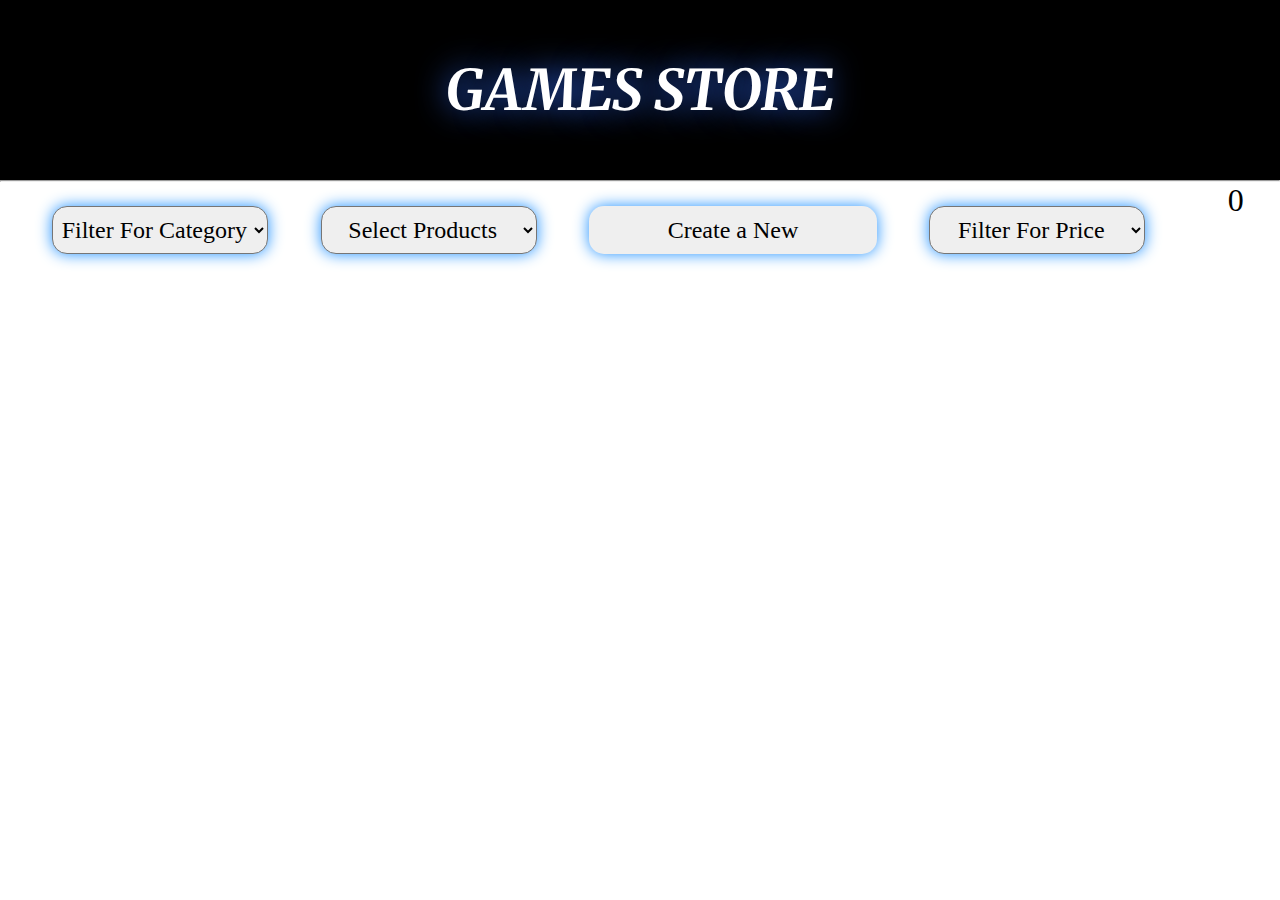
<file: index.html>
<!DOCTYPE html>
<html lang="en">
<head>
    <meta charset="UTF-8">
    <meta http-equiv="X-UA-Compatible" content="IE=edge">
    <meta name="viewport" content="width=device-width, initial-scale=1.0">
    <link rel="Icon" href="https://cdn-icons-png.flaticon.com/512/1694/1694661.png">
    <link rel="stylesheet" href="style.css">
    <link rel="stylesheet" href="https://cdnjs.cloudflare.com/ajax/libs/font-awesome/6.0.0-beta2/css/all.min.css" integrity="sha512-YWzhKL2whUzgiheMoBFwW8CKV4qpHQAEuvilg9FAn5VJUDwKZZxkJNuGM4XkWuk94WCrrwslk8yWNGmY1EduTA==" crossorigin="anonymous" referrerpolicy="no-referrer" />
    <title>GAMES STORE</title>
</head>
<body>
    <header>
        <!-- <img class="img-header" src="/Images/iconsHeader.jpg"> -->
        <div class="logotype">
            <h1>GAMES STORE</h1>
        </div>
        <!-- <img class="img-header" src="/Images/iconsHeader.jpg"> -->
    </header>
    <hr>
    <div class="container-products">
        <div class="modal">
            <button id="close-modal">X</button>
            <input type="text" id="new-product" placeholder="Product">
            <input type="text" id="new-price" placeholder="Price">
            <input type="file" name="" id="new-image">
            <button id="btn-new-create">Create new Object</button>
    </div>
    <nav>
        <select name="" id="filterXCategory">
            <option value="">Filter For Category</option>
            <option value="Accion">Accion</option>
            <option value="Aventura">Aventura</option>
            <option value="Disparo">Juegos De Disparo</option>
            <option value="Deportes">Deportes</option>
            <option value="Terror">Terror</option>
        </select>
        <select name="" id="select-products"></select>
        <button id="btn-create" width="1px">Create a New </button>
        <select name="" id="filterXPrice">
            <option value="">Filter For Price</option>
            <option value="$15.00 - $40.00">$15.00 - $40.00</option>
            <option value="$41.00 - $60.00">$41.00 - $60.00</option>
            <option value="$61.00">$61.00</option>
            <option value="gratuito">Gratuito</option>
        </select>
        <div id="compras">
        <i class=" icons fas fa-shopping-cart" id="products"></i>
        <p id="counter-label">0</p>
        </div>
    </nav>
    <main id="container-cards"></main>
    <div class="overlay " id="overlay" >
        <div class="popup" id="popup">
            <a href="#" id="btn-close-popup" class="btn-close-popup"><i class="fas fa-times"></i></a>
            <div class="shoppingCart">
            <i class="fa fa-gamepad" id="cart" aria-hidden="true"></i>
            <h3>BUY GAMES</h3>
        </div>
        <div class="principal-container shoppingCart-container" >
    
        </div>
        </div>
    </div>
    <script src="app.js"></script>
    <script src="products.js"></script>
</body>
</html>
</file>
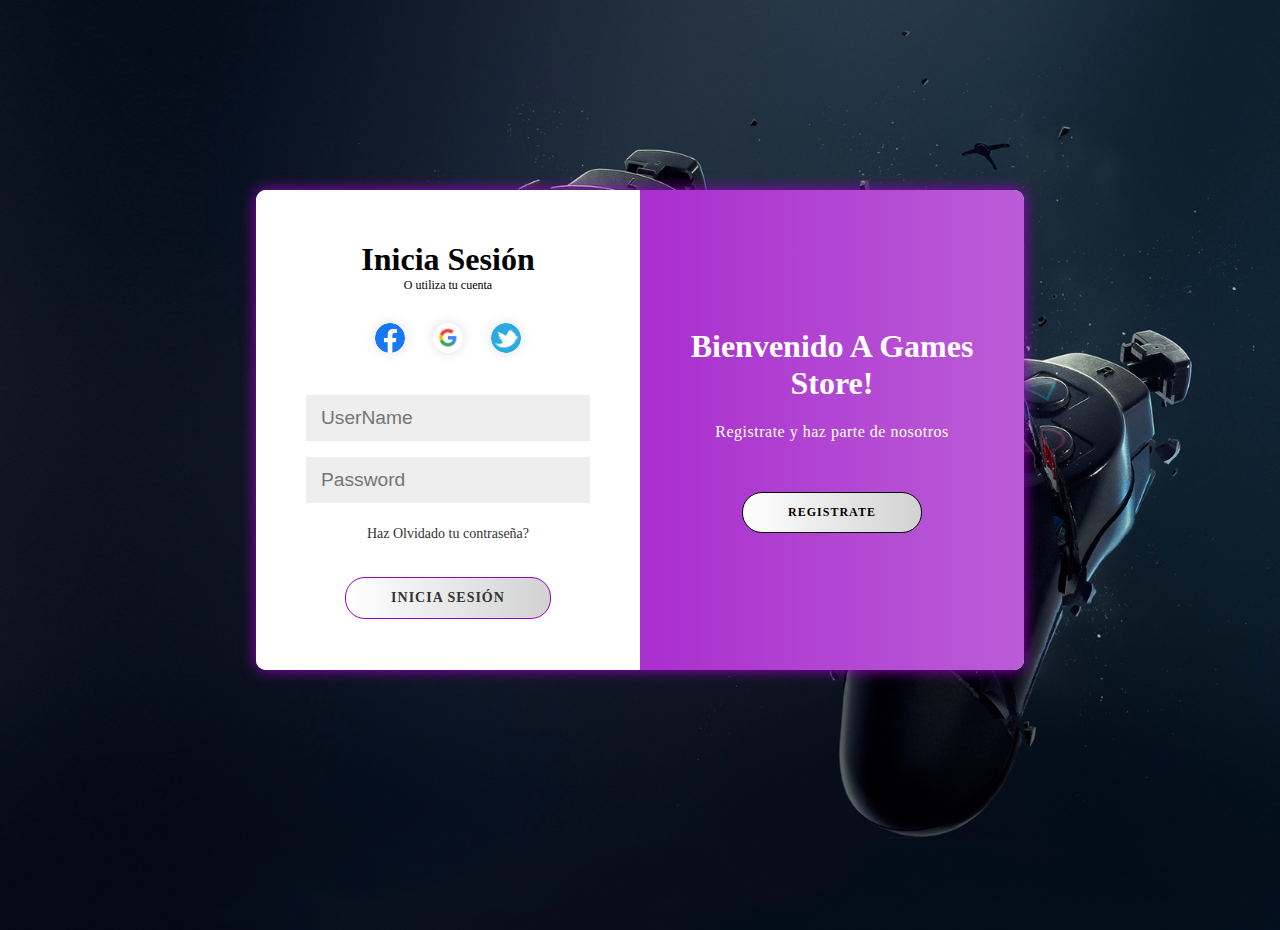
<file: logIn.html>
<!DOCTYPE html>
<html lang="en">
<head>
    <meta charset="UTF-8">
    <meta http-equiv="X-UA-Compatible" content="IE=edge">
    <meta name="viewport" content="width=device-width, initial-scale=1.0">
    <link rel="stylesheet" href="styleLogIn.css">
    <title>Log In</title>
</head>
<body>
<div class="container" id="container">
	<div class="form-container sign-up-container">
		<form id="register" action="">
			<h1>Crea Tu Cuenta</h1>
			<span>O Utiliza Tu Email Para Registrarte</span>
			<div class="social-icons">
				<img src="/Images/fb.png">
				<img src="/Images/gp.png">
				<img src="/Images/tw.png">
			</div>
			<input id="fullName" type="text" placeholder="Name" />
			<input id="userName" type="text" placeholder="UserName" />
			<input id="password" type="password" placeholder="Password" />
			<input id="confirmPassword" type="password" placeholder="ConfirmPassword" />
			<button>Registrate</button>
		</form>
	</div>
	<div class="form-container sign-in-container">
		<form id="login" action="">
			<h1>Inicia Sesión</h1>
			<span>O utiliza tu cuenta</span>
			<div class="social-icons">
				<img src="/Images/fb.png">
				<img src="/Images/gp.png">
				<img src="/Images/tw.png">
			</div>
			<input id="newUser" type="text" placeholder="UserName" />
			<input id="newPassword" type="password" placeholder="Password" />
			<a href="#">Haz Olvidado tu contraseña?</a>
			<button><a href="">Inicia Sesión</a></button>
		</form>
	</div>
	<div class="overlay-container">
		<div class="overlay">
			<div class="overlay-panel overlay-left">
				<h1>Bienvenido De Nuevo!</h1>
				<p>Inicia sesion y disfruta de nuestros productos</p>
				<button class="ghost" id="signIn">Inicia Sesión</button>
			</div>
			<div class="overlay-panel overlay-right">
				<h1>Bienvenido A Games Store!</h1>
				<p>Registrate y haz parte de nosotros</p>
				<button class="ghost" id="signUp">Registrate</button>
			</div>
		</div>
	</div>
</div>
<script src="appLogIn.js"></script>
</body>
</html>
</file>
<file: style.css>
@import url('https://fonts.googleapis.com/css2?family=Merriweather:wght@300;400&family=Varela+Round&display=swap');
@import url('https://fonts.googleapis.com/css2?family=Roboto+Condensed:wght@700&display=swap');
*{
    font-family:'Times New Roman', Times, serif;
    padding: 0px;
    margin: 0px;
  }
  body{
    width: 100vw;
    height: auto;
    display: flex;
    flex-direction: column;
    background-attachment: fixed;
  }
  header{
    background-color: #000;
    width: 100vw;
    height: 20vh;
    display: flex;
    justify-content: center;
    align-items: center;
  }
  h1 {
    font-size: 3.5rem;
    color: white;
    font-family: 'Merriweather', serif;
    font-style: oblique;
    text-shadow: 0 0 30px #2D64E6;
  }
  .icons{
    font-size: 3.5rem;
    cursor: pointer;
    margin: 15px;
    color: #2D64E6;
  }
  .img-header {
    width: 150px;
    height: 100px;
    border-radius: 50%;
    box-shadow: 0 0 20px black;
  }
.fa{
    font-size: 6rem;
    cursor: pointer;
    color: #9C0A00;
}
nav{
  width: 100vw;
  height: 10vh;
  display: flex;
  justify-content: space-evenly;
}
#counter-label{
  font-size: 2rem;
  color: black;
}

select {
  width: 13.5rem;
  height: 3rem;  
  box-shadow: 0 0 15px dodgerblue;
  border-radius: 15px;
  color:black;
  font-size: 1.5rem;
  margin-top: 1.5rem;
  text-align: center;
}
#compras{
  display: flex;
  width:30px;
}

#btn-create{
  margin-top: 1.5rem;
  border: none;
}

main {
    background-color: transparent;
    width: 100vw;
    /* margin-left: 8rem; */
    position: relative;
    display: flex;
    flex-direction: row;
    justify-content: center;
    flex-wrap: wrap;
    gap: 40px;
    margin-top: 4rem;
}
.card-product {
    background: #ffffff00;
    height: 35%;
    width: 20%;
    display: flex;
    flex-direction:column;
    align-items: center;
    border-radius: 30px;
    overflow: hidden;
}
.img-product {
    width: 100%;
    height: 50%;
    border-radius: 30px;
    box-shadow: 0 0.3rem 0.3rem #000000;
    transition: 0.5s;
    object-fit: cover;

}
.img-product:hover{
  transform: scale(1.2);
}
.name-product {
    color: black;
    font-size: 20px;
    text-align: center;
    margin-top: 3rem;
    font-family: 'Century Gothic';
}  
.price-product {
    color: black;
    font-size: 15px;
    text-align: center;
    margin-top: 1rem;
    font-family: 'Century Gothic' bold;
  }
  
.btn-add {
    width: 5rem;
    height: 2.8rem;
    border:none;
    font-family: 'arial', sans-serif;
    background-color: #2D64E6;
    border-radius:20px;
    color: white;
    font-size: 1rem;
    /* margin-left: 7rem; */
    margin-top: 1rem;
    text-transform: uppercase;
  }
  
.btn-add:hover{
    cursor: pointer;
    background: linear-gradient(180deg, #c0c0c0 0%, #000000 100%);
    color: #f4f4f4;
  }
  
  .container-products {
    width: 80%;
    height: auto;
  }
  
  #btn-create {
    width: 18rem;
    height: 3rem;  
    border-radius: 15px;
    box-shadow: 0 0 15px dodgerblue;
    color: black;
    font-size: 1.5rem;  
    cursor: pointer;
  }
  
  #btn-create:hover,
  #btn-create:focus {
    background-color: #1135ea;
    font-weight: 900;
    color: #ffff;
  }
  
  /* CREAR UN NUEVO PRODUCTO */

  .modal {
    width: 50%;
    height: 50%;
    display: flex;
    flex-direction: column;
    align-items: center;
    justify-content: space-around;
    position: absolute;  
    z-index: 1;
    display: none;
    margin-left: 30rem;
    margin-top: 4rem;
    background: #f4f4f4;
    box-shadow: 0px 0px 5px 5px rgba(0, 0, 0, 0.1);
    border-radius: 2%;
  }
  
  .modal > input {
    width: 17rem;
    padding: 15px 15px 50px 50px;
    font-size: 16px;
    border: 2px solid #aaa;
    border-radius: 4px;
    margin: 8px 0;
    outline: none;
    padding: 8px;
    box-sizing: border-box;
    transition: .5s linear;
    font-size: 1.5rem;
  }
  
  .modal > input:focus {
    border-color: dodgerblue;
    box-shadow:0 0 8px 0 dodgerblue;
  }
  
  .modal input[type="file"] {
    width: 17rem;
    height: 3rem;
    border-radius: 5px;  
    color: #ffff;
    font-size: 1rem;  
    padding-top: 10px;
  }
  
  .modal > button {
    width: 12rem;
    height: 2rem;
    border-radius: 15px;
    background-color: #28930b;
    color: #ffff00;
    font-size: 1rem;  
    cursor: pointer;  
  }
  
  .modal > button:hover,
  .modal > button:focus {
    background-color: #167d70;
    font-weight: 900;
    color: #ffff;
  }
  
  #close-modal {
    width: 2rem;
    height: 2rem;
    border-radius: 50%;
    background-color: #28930b;
    color: #ffff00;
    font-size: 1rem;  
    cursor: pointer;
    position: absolute;
    top: 1rem;
    right: 1rem;
  }

  .activate{
    visibility: visible;
}

/* CONTENEDOR CARDS "CARRITO" */

.card{
  width: 34rem;
  height: 15rem;
  display: flex;
  align-items: center;
  justify-content: space-between;
  padding: 0% 2%;
  box-shadow: 0px 0px 5px 5px rgba(0, 0, 0, 0.1);
  margin: 0.7rem;
  border-radius: 2%;
}

.cardContent{
  display: flex;
  flex-direction: column;
  align-items: center;
  width: 40%;
  height: 13rem;
  justify-content: space-evenly;
}

.price{
  color: #9C0A00;
  font-size: 1.3rem;
  text-align: start;
  width: 100%;
}
.card img {
  width: 45%;
  height: 85%;
  border-radius: 30px;
  box-shadow: 0 0.3rem 0.3rem #000000;
}
.quantityNumber{
  display: flex;
  width: 100%;
  justify-content: space-between;
  align-items: baseline;
}

.numberQuantity{
  display: flex;
  width: 50%;
  justify-content: space-between;
  align-items: baseline;
}
.circle{
  background: #9C0A00;
  color: #fff;
  width: 30%;
  text-align: center;
  border-radius: 150px;
  cursor: pointer;
}

.circle:hover{
  background: #f4f4f4;
  color: #000;
  border: #000 2px solid;
  font-weight: bold;
}

.delete{
  order: 1;
  align-self: flex-start;
  background: #9C0A00;
  color: black;
  width: 33px;
  height: 33px;
  display: flex;
  border-radius: 100%;
  align-items: center;
  justify-content: center;
  position: relative;
  bottom: 9px;
  font-weight: bold;
  cursor: pointer;
} 

.delete:hover{
  background: black;
  color: white;
}
.overlay{
background: rgba(0, 0, 0,.3);
position: fixed;
top:0;
bottom: 0;
right: 0;
left: 0;
display: flex;
justify-content: center;
align-items: center;
visibility: hidden; 
}
.popup{
  background: #f4f4f4;
  box-shadow: 0px 0px 5px 5px rgba(0, 0, 0, 0.1);
  border-radius: 2%;
  position: absolute;
  top: 2%;
  padding: 2%;
  display: flex;
  align-items: center;
  flex-direction: column;
  height: 88%;
  width: 50%;
  opacity: 0; 
  transform: scale(0);
  transition: .4s ease all;
  z-index: 0;
}
h3{
  color:#9C0A00;
  font-family: 'Merriweather', serif;
  font-style: oblique;
}

.btn-close-popup{
  font-size: 1.5rem;
  color:#9C0A00;
  transition: .3s ease all;
  position: relative;
  left: 48%;
}

.btn-close-popup:hover{
  color: #000;
}

.shoppingCart{
  font-size: 36px;
  margin-bottom: 10px;
  display: flex;
  width: 100%;
  gap: 3%;
  justify-content: center;
  align-items: baseline;
}

.information{
  font-style: oblique;
  font-weight: bold;
}


/*animations*/

.popup.activate{
  opacity: 1;
  transform: scale(1);
}

.shoppingCart-container{
  overflow: hidden;
  overflow-y: auto;
}

.shoppingCart-container::-webkit-scrollbar {
  -webkit-appearance: none;
}

.shoppingCart-container::-webkit-scrollbar:vertical {
  width:8px;
}


.shoppingCart-container::-webkit-scrollbar-thumb {
  background-color: #797979;
  border-radius: 20px;
}
#cart{
  font-size: 3rem;
  cursor: pointer;
  color: black;
}
</file>
<file: styleLogIn.css>
@import url('https://fonts.googleapis.com/css?family=Montserrat:400,800');

* {
	font-family: 'Merriweather', serif;
	box-sizing: border-box;
}

body {
	background-image: url(/Images/fondo.jpg);
	background-size: cover;
	display: flex;
	justify-content: center;
	align-items: center;
	flex-direction: column;
	font-family: 'Montserrat', sans-serif;
	height: 100vh;
	margin: -20px 0 50px;
}

h1 {
	font-weight: bold;
	margin: 0;
}

h2 {
	text-align: center;
}

p {
	font-size: 1rem			;
	font-weight: 100;
	line-height: 20px;
	letter-spacing: 0.5px;
	margin: 20px 0 30px;
}

.social-icons {
	margin: 30px auto;
	text-align: center;
}

.social-icons img {
	width: 30px;
	margin: 0 12px;
	box-shadow: 0 0 12px 0 #7f7f7f3d;
	cursor: pointer;
	border-radius: 30px;
}

span {
	font-size: 12px;
}

a {
	color: #333;
	font-size: 14px;
	text-decoration: none;
	margin: 15px 0;
}

button {
	border-radius: 20px;
	border: 1px solid #9700c5;
	background: linear-gradient(to right, #ffffff, #d2d2d2);
	font-size: 12px;
	font-weight: bold;
	padding: 12px 45px;
	letter-spacing: 1px;
	text-transform: uppercase;
	transition: transform 80ms ease-in;
	margin-top: 20px;
}

button:active {
	transform: scale(0.95);
}

button:focus {
	outline: none;
}

button.ghost {
	background: linear-gradient(to right, #ffffff, #d2d2d2);
	border-radius: 20px;
	border: 1px solid #000000;
}

form {
	background-color: #FFFFFF;
	display: flex;
	align-items: center;
	justify-content: center;
	flex-direction: column;
	padding: 0 50px;
	height: 100%;
	text-align: center;
	
}

input {
	background-color: #eee;
	border: none;
	outline: none;
	padding: 12px 15px;
	margin: 8px 0;
	width: 100%;
	font-size: 1.2rem;
	font-family: Arial, Helvetica, sans-serif;
}
input:focus {
	border-color: #9700c5;
	box-shadow:0 0 8px 0 #9700c5;
}

.container {
	background-color: #fff;
	border-radius: 10px;
	box-shadow:0 0 15px 0 #9700c5;
	position: relative;
	overflow: hidden;
	width: 768px;
	max-width: 100%;
	min-height: 480px;
}

.form-container {
	position: absolute;
	top: 0;
	height: 100%;
	transition: all 0.6s ease-in-out;
}

.sign-in-container {
	left: 0;
	width: 50%;
	z-index: 2;
}

.container.right-panel-active .sign-in-container {
	transform: translateX(100%);
}

.sign-up-container {
	left: 0;
	width: 50%;
	opacity: 0;
	z-index: 1;
}

.container.right-panel-active .sign-up-container {
	transform: translateX(100%);
	opacity: 1;
	z-index: 5;
	animation: show 0.6s;
}

@keyframes show {
	0%, 49.99% {
		opacity: 0;
		z-index: 1;
	}
	
	50%, 100% {
		opacity: 1;
		z-index: 5;
	}
}

.overlay-container {
	position: absolute;
	top: 0;
	left: 50%;
	width: 50%;
	height: 100%;
	overflow: hidden;
	transition: transform 0.6s ease-in-out;
	z-index: 100;
}

.container.right-panel-active .overlay-container{
	transform: translateX(-100%);
}

.overlay {
	background: linear-gradient(to right, #9700c5, #bb5cd7);
	background-repeat: no-repeat;
	background-size: cover;
	background-position: 0 0;
	color: #FFFFFF;
	position: relative;
	left: -100%;
	height: 100%;
	width: 200%;
	transform: translateX(0);
	transition: transform 0.6s ease-in-out;
}

.container.right-panel-active .overlay {
	transform: translateX(50%);
}

.overlay-panel {
	position: absolute;
	display: flex;
	align-items: center;
	justify-content: center;
	flex-direction: column;
	padding: 0 40px;
	text-align: center;
	top: 0;
	height: 100%;
	width: 50%;
	transform: translateX(0);
	transition: transform 0.6s ease-in-out;
}

.overlay-left {
	transform: translateX(-20%);
}

.container.right-panel-active .overlay-left {
	transform: translateX(0);
}

.overlay-right {
	right: 0;
	transform: translateX(0);
}

.container.right-panel-active .overlay-right {
	transform: translateX(20%);
}

.social-container {
	margin: 20px 0;
}

.social-container a {
	border: 1px solid #DDDDDD;
	border-radius: 50%;
	display: inline-flex;
	justify-content: center;
	align-items: center;
	margin: 0 5px;
	height: 40px;
	width: 40px;
}

footer {
    background-color: #222;
    color: #fff;
    font-size: 14px;
    bottom: 0;
    position: fixed;
    left: 0;
    right: 0;
    text-align: center;
    z-index: 999;
}

footer p {
    margin: 10px 0;
}

footer i {
    color: red;
}

footer a {
    color: #3c97bf;
    text-decoration: none;
}
</file>
